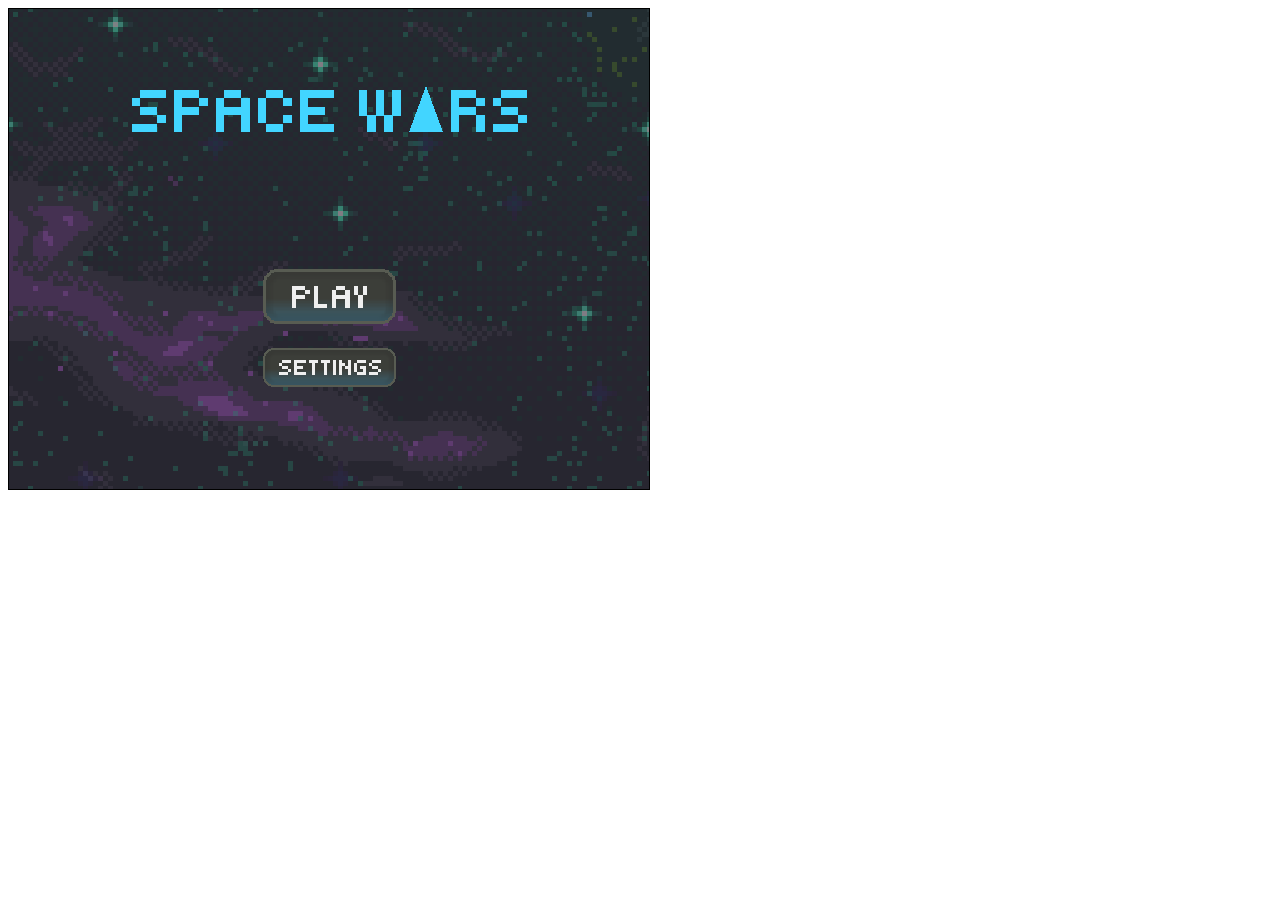
<file: index.html>
<!DOCTYPE html>
<html>
	<head>
		<meta http-equiv="Content-type" content="text/html; charset=utf-8">
		<title>Space Wars</title>
		<script src="js/jquery.min.js" type="text/javascript" charset="utf-8"></script>	
		<script src="js/Box2dWeb-2.1.a.3.min.js" type="text/javascript" charset="utf-8"></script>				
		<script src="js/game.js" type="text/javascript" charset="utf-8"></script>
		<link rel="stylesheet" href="styles.css" type="text/css" media="screen" charset="utf-8">
	</head>
	
	<body>
		<div id="gamecontainer">
			<canvas id="gamecanvas" width="640" height="480" class="gamelayer">			
			</canvas>
			
			<div id="scorescreen" class="gamelayer">
				<img src="images/icons/return.png" onclick="game.showLevelScreen();">
				<img id="togglemusic" src="images/icons/sound.png" onclick="game.toggleBackgroundMusic();">
				<img src="images/icons/prev.png" onclick="game.restartLevel();">
				<img src="images/icons/settings.png" onclick="game.showSettingsScreen();">
				<span id="score">Score: 0</span>
			</div>
			
			<div id="gamestartscreen" class="gamelayer">
				<img src="images/icons/play.png" alt="Play Game" onclick = "game.showLevelScreen();"><br>
				<img src="images/icons/settings.png" alt="Settings" onclick="game.showSettingsScreen();">
			</div>
			
			<div id="settingsscreen" class="gamelayer">
				<img src="images/icons/return.png" onclick="$('#settingsscreen').hide();" style="position: absolute; top: 20px; left: 20px; cursor: pointer;">
				<div class="settings-container">
					<h2>Settings</h2>
					<div class="setting-item">
						<label for="debugToggle">Show Physics Debug</label>
						<div class="toggle-container">
							<input type="checkbox" id="debugToggle" onchange="game.toggleDebugView();">
							<label for="debugToggle" class="toggle-label"></label>
						</div>
					</div>
					<div class="setting-item">
						<label for="volumeSlider">Game Volume</label>
						<input type="range" id="volumeSlider" min="0" max="100" value="100" onchange="game.setVolume(this.value);">
					</div>
				</div>
			</div>
			
			<div id="levelselectscreen" class="gamelayer">
			</div>
			
			<div id="loadingscreen" class="gamelayer">
				<div id="loadingmessage"></div>
			</div>
			
			<div id="endingscreen" class="gamelayer">
				<div>
					<p id="endingmessage">The Level Is Over Message</p>
					<p id="playcurrentlevel" onclick="game.restartLevel();"><img src="images/icons/prev.png"> Replay Current Level</p>				
					<p id="playnextlevel" onclick="game.startNextLevel();"><img src="images/icons/next.png"> Play Next Level </p>				
					<p id="returntolevelscreen"onclick="game.showLevelScreen();"><img src="images/icons/return.png"> Return to Level Screen</p>
				</div>
			</div>	
			
		</div>
		<canvas id="debugcanvas" width="1000" height="480" style="border:1px solid black;"></canvas>	
	</body>
</html>
</file>
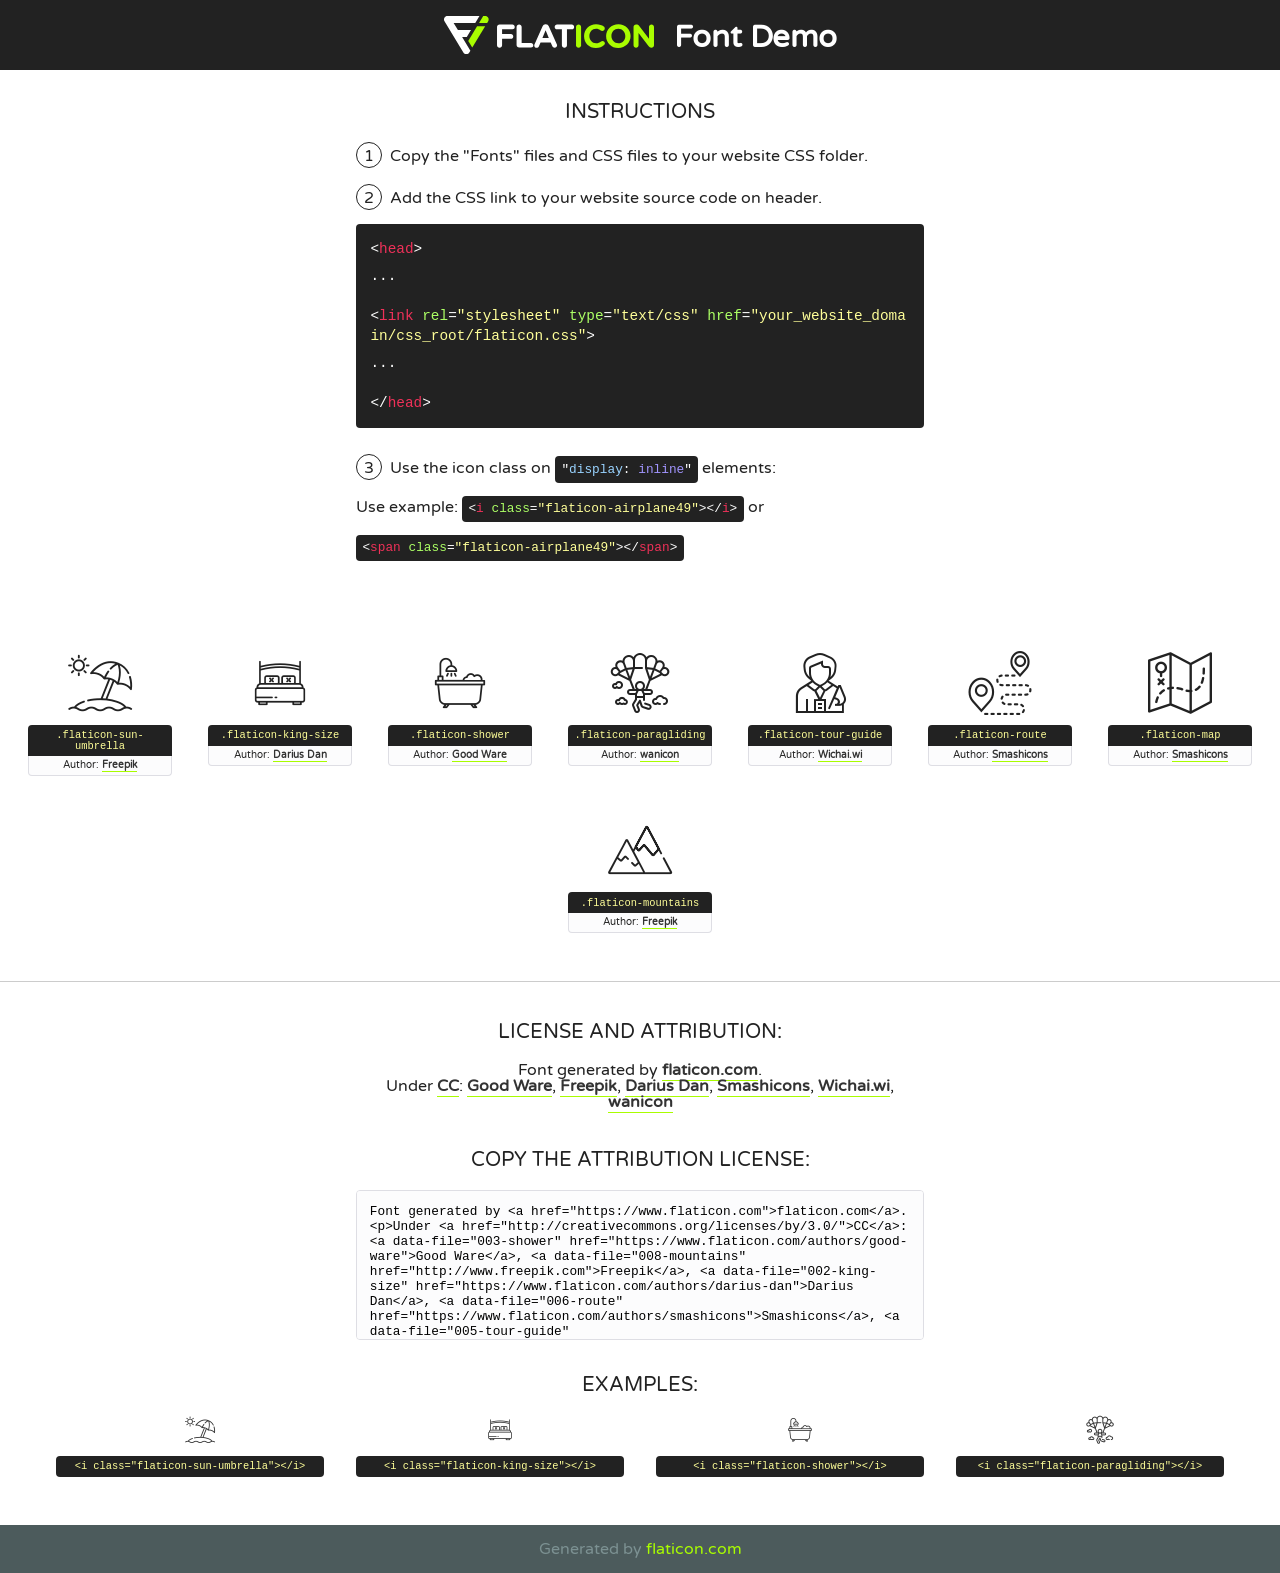
<file: Práctica 3/fonts/flaticon/font/flaticon.html>
<!DOCTYPE html>
<!--
  Flaticon icon font: Flaticon
  Creation date: 22/08/2019 02:16
-->
<html lang="es">

<head>
    <title>Flaticon WebFont</title>
    <link href="http://fonts.googleapis.com/css?family=Varela+Round" rel="stylesheet" type="text/css" />
    <link rel="stylesheet" type="text/css" href="flaticon.css">
    <meta charset="UTF-8">
    <style>
    html, body, div, span, applet, object, iframe,
    h1, h2, h3, h4, h5, h6, p, blockquote, pre,
    a, abbr, acronym, address, big, cite, code,
    del, dfn, em, img, ins, kbd, q, s, samp,
    small, strike, strong, sub, sup, tt, var,
    b, u, i, center,
    dl, dt, dd, ol, ul, li,
    fieldset, form, label, legend,
    table, caption, tbody, tfoot, thead, tr, th, td,
    article, aside, canvas, details, embed, 
    figure, figcaption, footer, header, hgroup, 
    menu, nav, output, ruby, section, summary,
    time, mark, audio, video {
        margin: 0;
        padding: 0;
        border: 0;
        font-size: 100%;
        font: inherit;
        vertical-align: baseline;
    }
    /* HTML5 display-role reset for older browsers */
    article, aside, details, figcaption, figure, 
    footer, header, hgroup, menu, nav, section {
        display: block;
    }
    body {
        line-height: 1;
    }
    ol, ul {
        list-style: none;
    }
    blockquote, q {
        quotes: none;
    }
    blockquote:before, blockquote:after,
    q:before, q:after {
        content: '';
        content: none;
    }
    table {
        border-collapse: collapse;
        border-spacing: 0;
    }
    body {
        font-family: 'Varela Round', Helvetica, Arial, sans-serif;
        font-size: 16px;
        color: #222;
    }
    a {
        color: #333;
        border-bottom: 1px solid #a9fd00;
        font-weight: bold;
        text-decoration: none;
    }
    * {
        -moz-box-sizing: border-box;
        -webkit-box-sizing: border-box;
        box-sizing: border-box;
        margin: 0;
        padding: 0;
    }
    [class^="flaticon-"]:before, [class*=" flaticon-"]:before, [class^="flaticon-"]:after, [class*=" flaticon-"]:after {
        font-family: Flaticon;
        font-size: 30px;
        font-style: normal;
        margin-left: 20px;
        color: #333;
    }
    .wrapper {
        max-width: 600px;
        margin: auto;
        padding: 0 1em;
    }
    .title {
        font-size: 1.25em;
        text-align: center;
        margin-bottom: 1em;
        text-transform: uppercase;
    }
    header {
        text-align: center;
        background-color: #222;
        color: #fff;
        padding: 1em;
    }
    header .logo {
        width: 210px;
        height: 38px;
        display: inline-block;
        vertical-align: middle;
        margin-right: 1em;
        border: none;
    }
    header strong {
        font-size: 1.95em;
        font-weight: bold;
        vertical-align: middle;
        margin-top: 5px;
        display: inline-block;
    }
    .demo {
        margin: 2em auto;
        line-height: 1.25em;
    }
    .demo ul li {
        margin-bottom: 1em;
    }
    .demo ul li .num {
        color: #222;
        border-radius: 20px;
        display: inline-block;
        width: 26px;
        padding: 3px;
        height: 26px;
        text-align: center;
        margin-right: 0.5em;
        border: 1px solid #222;
    }
    .demo ul li code {
        background-color: #222;
        border-radius: 4px;
        padding: 0.25em 0.5em;
        display: inline-block;
        color: #fff;
        font-family: Consolas,Monaco,Lucida Console,Liberation Mono,DejaVu Sans Mono,Bitstream Vera Sans Mono,Courier New, monospace;
        font-weight: lighter;
        margin-top: 1em;
        font-size: 0.8em;
        word-break: break-all;
    }
    .demo ul li code.big {
        padding: 1em;
        font-size: 0.9em;
    }
    .demo ul li code .red {
        color: #EF3159;
    }
    .demo ul li code .green {
        color: #ACFF65;
    }
    .demo ul li code .yellow {
        color: #FFFF99;
    }
    .demo ul li code .blue {
        color: #99D3FF;
    }
    .demo ul li code .purple {
        color: #A295FF;
    }
    .demo ul li code .dots {
        margin-top: 0.5em;
        display: block;
    }
    #glyphs {
        border-bottom: 1px solid #ccc;
        padding: 2em 0;
        text-align: center;
    }
    .glyph {
        display: inline-block;
        width: 9em;
        margin: 1em;
        text-align: center;
        vertical-align: top;
        background: #FFF;
    }
    .glyph .glyph-icon {
        padding: 10px;
        display: block;
        font-family:"Flaticon";
        font-size: 64px;
        line-height: 1;
    }
    .glyph .glyph-icon:before {
        font-size: 64px;
        color: #222;
        margin-left: 0;
    }
    .class-name {
        font-size: 0.65em;
        background-color: #222;
        color: #fff;
        border-radius: 4px 4px 0 0;
        padding: 0.5em;
        color: #FFFF99;
        font-family: Consolas,Monaco,Lucida Console,Liberation Mono,DejaVu Sans Mono,Bitstream Vera Sans Mono,Courier New, monospace;
    }
    .author-name {
        font-size: 0.6em;
        background-color: #fcfcfd;
        border: 1px solid #DEDEE4;
        border-top: 0;
        border-radius: 0 0 4px 4px;
        padding: 0.5em;
    }
    .class-name:last-child {
        font-size: 10px;
        color:#888;
    }
    .class-name:last-child a {
        font-size: 10px;
        color:#555;
    }
    .class-name:last-child a:hover {
        color:#a9fd00;
    }
    .glyph > input {
        display: block;
        width: 100px;
        margin: 5px auto;
        text-align: center;
        font-size: 12px;
        cursor: text;
    }
    .glyph > input.icon-input {
        font-family:"Flaticon";
        font-size: 16px;
        margin-bottom: 10px;
    }
    .attribution .title {
        margin-top: 2em;
    }
    .attribution textarea {
        background-color: #fcfcfd;
        padding: 1em;
        border: none;
        box-shadow: none;
        border: 1px solid #DEDEE4;
        border-radius: 4px;
        resize: none;
        width: 100%;
        height: 150px;
        font-size: 0.8em;
        font-family: Consolas,Monaco,Lucida Console,Liberation Mono,DejaVu Sans Mono,Bitstream Vera Sans Mono,Courier New, monospace;
        -webkit-appearance: none;
    }
    .iconsuse {
        margin: 2em auto;
        text-align: center;
        max-width: 1200px;
    }
    .iconsuse:after {
        content: '';
        display: table;
        clear: both;
    }
    .iconsuse .image {
        float: left;
        width: 25%;
        padding: 0 1em;
    }
    .iconsuse .image p {
        margin-bottom: 1em;
    }
    .iconsuse .image span {
        display: block;
        font-size: 0.65em;
        background-color: #222;
        color: #fff;
        border-radius: 4px;
        padding: 0.5em;
        color: #FFFF99;
        margin-top: 1em;
        font-family: Consolas,Monaco,Lucida Console,Liberation Mono,DejaVu Sans Mono,Bitstream Vera Sans Mono,Courier New, monospace;
    }
    #footer {
        text-align: center;
        background-color: #4C5B5C;
        color: #7c9192;
        padding: 1em;
    }
    #footer a {
        border: none;
        color: #a9fd00;
        font-weight: normal;
    }
    @media (max-width: 960px) {
        .iconsuse .image {
            width: 50%;
        }
    }
    @media (max-width: 560px) {
        .iconsuse .image {
            width: 100%;
        }
    }
    </style>
</head>

<body class="characters-off">
    <a href="#main-content" class="skip-link" style="position:absolute;left:-999px;top:auto;width:1px;height:1px;overflow:hidden;z-index:1000;">Saltar al contenido principal</a>
    <header role="banner">
        <a href="https://www.flaticon.com" target="_blank" class="logo" aria-label="Ir a flaticon.com">
            <svg version="1.1" xmlns="http://www.w3.org/2000/svg" xmlns:xlink="http://www.w3.org/1999/xlink" xmlns:a="http://ns.adobe.com/AdobeSVGViewerExtensions/3.0/" viewBox="0 0 560.875 102.036" enable-background="new 0 0 560.875 102.036" xml:space="preserve">
                <defs>
                </defs>
                <g>
                    <g class="letters">
                        <path fill="#ffffff" d="M141.596,29.675c0-3.777,2.985-6.767,6.764-6.767h34.438c3.426,0,6.15,2.728,6.15,6.15
                        c0,3.43-2.724,6.149-6.15,6.149h-27.674v13.091h23.719c3.429,0,6.151,2.724,6.151,6.15c0,3.43-2.723,6.149-6.151,6.149h-23.719
                        v17.574c0,3.773-2.986,6.761-6.764,6.761c-3.779,0-6.764-2.989-6.764-6.761V29.675z"></path>
                        <path fill="#ffffff" d="M193.844,29.149c0-3.781,2.985-6.767,6.764-6.767c3.776,0,6.763,2.985,6.763,6.767v42.957h25.039
                        c3.426,0,6.149,2.726,6.149,6.153c0,3.425-2.723,6.15-6.149,6.15h-31.802c-3.779,0-6.764-2.986-6.764-6.768V29.149z"></path>
                        <path fill="#ffffff" d="M241.891,75.71l21.438-48.407c1.492-3.341,4.215-5.357,7.906-5.357h0.792
                        c3.686,0,6.323,2.017,7.815,5.357l21.439,48.407c0.436,0.967,0.701,1.845,0.701,2.723c0,3.602-2.809,6.501-6.414,6.501
                        c-3.161,0-5.269-1.845-6.499-4.655l-4.132-9.661h-27.059l-4.301,10.102c-1.144,2.631-3.426,4.214-6.237,4.214
                        c-3.517,0-6.24-2.81-6.24-6.325C241.1,77.64,241.451,76.677,241.891,75.71z M279.932,58.666l-8.521-20.297l-8.526,20.297H279.932
                        z"></path>
                        <path fill="#ffffff" d="M314.864,35.387H301.86c-3.429,0-6.239-2.813-6.239-6.238c0-3.429,2.811-6.24,6.239-6.24h39.533
                        c3.426,0,6.237,2.811,6.237,6.24c0,3.425-2.811,6.238-6.237,6.238h-13.001v42.785c0,3.773-2.99,6.761-6.764,6.761
                        c-3.779,0-6.764-2.989-6.764-6.761V35.387z"></path>
                        <path fill="#A9FD00" d="M352.615,29.149c0-3.781,2.985-6.767,6.767-6.767c3.774,0,6.761,2.985,6.761,6.767v49.024
                        c0,3.773-2.987,6.761-6.761,6.761c-3.781,0-6.767-2.989-6.767-6.761V29.149z"></path>
                        <path fill="#A9FD00" d="M374.132,53.836v-0.179c0-17.481,13.178-31.801,32.065-31.801c9.22,0,15.459,2.458,20.557,6.238
                        c1.402,1.054,2.637,2.985,2.637,5.357c0,3.692-2.985,6.59-6.681,6.59c-1.845,0-3.071-0.702-4.044-1.319
                        c-3.776-2.813-7.729-4.393-12.562-4.393c-10.364,0-17.831,8.611-17.831,19.154v0.173c0,10.542,7.291,19.329,17.831,19.329
                        c5.715,0,9.492-1.756,13.359-4.834c1.049-0.874,2.458-1.491,4.039-1.491c3.429,0,6.325,2.813,6.325,6.236
                        c0,2.106-1.056,3.78-2.282,4.834c-5.539,4.834-12.036,7.733-21.878,7.733C387.572,85.464,374.132,71.493,374.132,53.836z"></path>
                        <path fill="#A9FD00" d="M433.009,53.836v-0.179c0-17.481,13.79-31.801,32.766-31.801c18.981,0,32.592,14.143,32.592,31.628v0.173
                        c0,17.483-13.785,31.807-32.769,31.807C446.625,85.464,433.009,71.32,433.009,53.836z M484.224,53.836v-0.179
                        c0-10.539-7.725-19.326-18.626-19.326c-10.893,0-18.449,8.611-18.449,19.154v0.173c0,10.542,7.73,19.329,18.626,19.329
                        C476.676,72.986,484.224,64.378,484.224,53.836z"></path>
                        <path fill="#A9FD00" d="M506.233,29.321c0-3.774,2.99-6.763,6.767-6.763h1.401c3.252,0,5.183,1.583,7.029,3.953l26.093,34.265
                        V29.059c0-3.692,2.99-6.677,6.681-6.677c3.683,0,6.671,2.985,6.671,6.677v48.934c0,3.78-2.987,6.765-6.764,6.765h-0.436
                        c-3.257,0-5.188-1.581-7.034-3.953l-27.056-35.492v32.944c0,3.687-2.985,6.676-6.678,6.676c-3.683,0-6.673-2.989-6.673-6.676
                        V29.321z"></path>
                    </g>
                    <g class="insignia">
                        <path fill="#ffffff" d="M48.372,56.137h12.517l11.156-18.537H37.186L25.688,18.539h57.825L94.668,0H9.271
                        C5.925,0,2.842,1.801,1.198,4.716c-1.644,2.907-1.593,6.482,0.134,9.343l50.38,83.501c1.678,2.781,4.689,4.476,7.938,4.476
                        c3.246,0,6.257-1.695,7.935-4.476l2.898-4.804L48.372,56.137z"></path>
                        <g class="i">
                            <path fill="#A9FD00" d="M93.575,18.539h0.031v0.004l21.652,0.004l2.705-4.488c1.727-2.861,1.778-6.436,0.133-9.343
                            C116.454,1.801,113.371,0,110.026,0h-5.294L93.575,18.539z"></path>
                            <polygon fill="#A9FD00" points="88.291,27.356 64.725,66.486 75.519,84.404 109.942,27.356"></polygon>
                        </g>
                    </g>
                </g>
            </svg>
        </a>
        <strong>Font Demo</strong>
    </header>
    <main id="main-content">
    <section class="demo wrapper" aria-label="Instrucciones de uso">

        <p class="title">Instructions</p>

        <ul>
            <li>
                <span class="num">1</span>Copy the "Fonts" files and CSS files to your website CSS folder.
            </li>
            <li>
                <span class="num">2</span>Add the CSS link to your website source code on header.
                <code class="big">
                    &lt;<span class="red">head</span>&gt;
                    <br/><span class="dots">...</span>
                    <br/>&lt;<span class="red">link</span> <span class="green">rel</span>=<span class="yellow">"stylesheet"</span> <span class="green">type</span>=<span class="yellow">"text/css"</span> <span class="green">href</span>=<span class="yellow">"your_website_domain/css_root/flaticon.css"</span>&gt;
                    <br/><span class="dots">...</span>
                    <br/>&lt;/<span class="red">head</span>&gt;
                </code>
            </li>

            <li>
                <p>
                    <span class="num">3</span>Use the icon class on <code>"<span class="blue">display</span>:<span class="purple"> inline</span>"</code> elements:
                    <br />
                    Use example: <code>&lt;<span class="red">i</span> <span class="green">class</span>=<span class="yellow">&quot;flaticon-airplane49&quot;</span>&gt;&lt;/<span class="red">i</span>&gt;</code> or <code>&lt;<span class="red">span</span> <span class="green">class</span>=<span class="yellow">&quot;flaticon-airplane49&quot;</span>&gt;&lt;/<span class="red">span</span>&gt;</code>
            </li>
        </ul>

    </section>




   <section id="glyphs" aria-label="Lista de iconos">          
    
      
        <div class="glyph"><div class="glyph-icon flaticon-sun-umbrella" tabindex="0" aria-label="Icono sun umbrella"></div>
            <div class="class-name">.flaticon-sun-umbrella</div>
            <div class="author-name">Author: <a data-file="001-sun-umbrella" href="http://www.freepik.com">Freepik</a> </div> 
        </div>        
        
        <div class="glyph"><div class="glyph-icon flaticon-king-size" tabindex="0" aria-label="Icono king size"></div>
            <div class="class-name">.flaticon-king-size</div>
            <div class="author-name">Author: <a data-file="002-king-size" href="https://www.flaticon.com/authors/darius-dan">Darius Dan</a> </div> 
        </div>        
        
        <div class="glyph"><div class="glyph-icon flaticon-shower" tabindex="0" aria-label="Icono shower"></div>
            <div class="class-name">.flaticon-shower</div>
            <div class="author-name">Author: <a data-file="003-shower" href="https://www.flaticon.com/authors/good-ware">Good Ware</a> </div> 
        </div>        
        
        <div class="glyph"><div class="glyph-icon flaticon-paragliding" tabindex="0" aria-label="Icono paragliding"></div>
            <div class="class-name">.flaticon-paragliding</div>
            <div class="author-name">Author: <a data-file="004-paragliding" href="https://www.flaticon.com/authors/wanicon">wanicon</a> </div> 
        </div>        
        
        <div class="glyph"><div class="glyph-icon flaticon-tour-guide" tabindex="0" aria-label="Icono tour guide"></div>
            <div class="class-name">.flaticon-tour-guide</div>
            <div class="author-name">Author: <a data-file="005-tour-guide" href="https://www.flaticon.com/authors/wichaiwi">Wichai.wi</a> </div> 
        </div>        
        
        <div class="glyph"><div class="glyph-icon flaticon-route" tabindex="0" aria-label="Icono route"></div>
            <div class="class-name">.flaticon-route</div>
            <div class="author-name">Author: <a data-file="006-route" href="https://www.flaticon.com/authors/smashicons">Smashicons</a> </div> 
        </div>        
        
        <div class="glyph"><div class="glyph-icon flaticon-map" tabindex="0" aria-label="Icono map"></div>
            <div class="class-name">.flaticon-map</div>
            <div class="author-name">Author: <a data-file="007-map" href="https://www.flaticon.com/authors/smashicons">Smashicons</a> </div> 
        </div>        
        
        <div class="glyph"><div class="glyph-icon flaticon-mountains" tabindex="0" aria-label="Icono mountains"></div>
            <div class="class-name">.flaticon-mountains</div>
            <div class="author-name">Author: <a data-file="008-mountains" href="http://www.freepik.com">Freepik</a> </div> 
        </div>        
        

    </section>



    <section class="attribution wrapper" style="text-align:center;">

      <div class="title">License and attribution:</div><div class="attrDiv">Font generated by <a href="https://www.flaticon.com">flaticon.com</a>. <div><p>Under <a href="http://creativecommons.org/licenses/by/3.0/">CC</a>: <a data-file="003-shower" href="https://www.flaticon.com/authors/good-ware">Good Ware</a>, <a data-file="008-mountains" href="http://www.freepik.com">Freepik</a>, <a data-file="002-king-size" href="https://www.flaticon.com/authors/darius-dan">Darius Dan</a>, <a data-file="006-route" href="https://www.flaticon.com/authors/smashicons">Smashicons</a>, <a data-file="005-tour-guide" href="https://www.flaticon.com/authors/wichaiwi">Wichai.wi</a>, <a data-file="004-paragliding" href="https://www.flaticon.com/authors/wanicon">wanicon</a></p>  </div>
      </div>
      <div class="title">Copy the Attribution License:</div>

    <textarea onclick="this.focus();this.select();">Font generated by &lt;a href=&quot;https://www.flaticon.com&quot;&gt;flaticon.com&lt;/a&gt;. <p>Under <a href="http://creativecommons.org/licenses/by/3.0/">CC</a>: <a data-file="003-shower" href="https://www.flaticon.com/authors/good-ware">Good Ware</a>, <a data-file="008-mountains" href="http://www.freepik.com">Freepik</a>, <a data-file="002-king-size" href="https://www.flaticon.com/authors/darius-dan">Darius Dan</a>, <a data-file="006-route" href="https://www.flaticon.com/authors/smashicons">Smashicons</a>, <a data-file="005-tour-guide" href="https://www.flaticon.com/authors/wichaiwi">Wichai.wi</a>, <a data-file="004-paragliding" href="https://www.flaticon.com/authors/wanicon">wanicon</a></p>  
     </textarea>

    </section>

    <section class="iconsuse" aria-label="Ejemplos de uso de iconos">

          <div class="title">Examples:</div>            
             
            <div class="image">
                <p>
                    <i class="glyph-icon flaticon-sun-umbrella" tabindex="0" aria-label="Icono sun umbrella"></i> 
                    <span>&lt;i class=&quot;flaticon-sun-umbrella&quot;&gt;&lt;/i&gt;</span>
                </p>
            </div>
            
            <div class="image">
                <p>
                    <i class="glyph-icon flaticon-king-size" tabindex="0" aria-label="Icono king size"></i> 
                    <span>&lt;i class=&quot;flaticon-king-size&quot;&gt;&lt;/i&gt;</span>
                </p>
            </div>
            
            <div class="image">
                <p>
                    <i class="glyph-icon flaticon-shower" tabindex="0" aria-label="Icono shower"></i> 
                    <span>&lt;i class=&quot;flaticon-shower&quot;&gt;&lt;/i&gt;</span>
                </p>
            </div>
            
            <div class="image">
                <p>
                    <i class="glyph-icon flaticon-paragliding" tabindex="0" aria-label="Icono paragliding"></i> 
                    <span>&lt;i class=&quot;flaticon-paragliding&quot;&gt;&lt;/i&gt;</span>
                </p>
            </div>
                       
        </div>
                            
    </section>

</main>
<div id="footer" role="contentinfo">
    <div>Generated by <a href="https://www.flaticon.com">flaticon.com</a>
    </div>
</div>
</body>
</html>
</file>
<file: styles.css>
#gamecontainer {
	width:640px;
	height:480px;
	background: url(images/splashscreen.png);
	border: 1px solid black;
}

.gamelayer {
	width:640px;
	height:480px;
	position:absolute;
	display:none;
}

/* Pantalla del menú de incio del juego */
#gamestartscreen {
	padding-top:250px;
	text-align:center;
}

#gamestartscreen img {
	margin:10px;
	cursor:pointer;
}

/* Pantalla de selección de nivel */
#levelselectscreen {
	padding-top:150px;
	padding-left:50px;	
}

#levelselectscreen input {
	margin:20px;
	cursor:pointer;
	background:url(images/icons/level.png) no-repeat;
	color:yellow;
	font-size: 20px;
	width:64px;
	height:64px;
	border:0;
}

/* Pantalla de carga */
#loadingscreen {
	background:rgba(100,100,100,0.3);	
}

#loadingmessage {
    margin-top:400px;
	text-align:center;
	height:48px;
	color:white;
	background:url(images/loader.gif) no-repeat center;
	font:12px Arial;
}

/* Pantalla de puntuación */
#scorescreen  {
    height:60px;
    font: 32px Comic Sans MS;
    text-shadow: 0 0 2px #000;
	color:white;
}

#scorescreen img{
    opacity:0.6;
    top:10px;
    position:relative;
    padding-left:10px;
    cursor:pointer;
}

#scorescreen #score {
	position:absolute;
	top:5px;
	right:20px;
}

/* Pantalla de finalización */
endingscreen {
	text-align:center;	
}

#endingscreen div {
	height:430px;
	padding-top:50px;
	border:1px;
	background:rgba(1,1,1,0.5);
	text-align:left;
	padding-left:100px;
}

#endingscreen p  {    
    font: 20px Comic Sans MS;
    text-shadow: 0 0 2px #000;
	color:white;
}

#endingscreen p img{
	top:10px;
	position:relative;
	cursor:pointer;
}

#endingscreen #endingmessage  {    
    font: 32px Comic Sans MS;
    text-shadow: 0 0 2px #000;
	color:white;
}

#settingsscreen {
    background-color: rgba(0, 0, 0, 0.7);
    display: flex;
    justify-content: center;
    align-items: center;
    z-index: 1000;
}

.settings-container {
    background: url(images/icons/settingsCard.png) no-repeat center;
    width: 480px;
    height: 420px;
    padding: 30px;
    display: flex;
    flex-direction: column;
    align-items: center;
    justify-content: center;
    position: relative;
}

.settings-container img[src*="return"] {
    position: absolute;
    top: 20px;
    left: 20px;
    cursor: pointer;
}

.settings-container h2 {
    margin: 0 0 40px 0;
    color: white;
    text-align: center;
    font-size: 28px;
    font-family: 'Segoe UI', 'Roboto', 'Helvetica Neue', Arial, sans-serif;
    text-shadow: 0 0 2px #000;
    letter-spacing: 1px;
    font-weight: 300;
}

.setting-item {
    margin: 15px 0;
    display: flex;
    justify-content: space-between;
    align-items: center;
    width: 80%;
}

.setting-item label {
    color: white;
    font-size: 18px;
    font-family: 'Segoe UI', 'Roboto', 'Helvetica Neue', Arial, sans-serif;
    text-shadow: 0 0 2px #000;
    letter-spacing: 0.5px;
    font-weight: 400;
}

.toggle-container {
    position: relative;
    width: 90px;
    height: 39px;
}

.toggle-container input[type="checkbox"] {
    display: none;
}

.toggle-label {
    display: block;
    width: 90px;
    height: 39px;
    background: url(images/icons/toggleOff.png) no-repeat;
    cursor: pointer;
}

.toggle-container input[type="checkbox"]:checked + .toggle-label {
    background: url(images/icons/toggleOn.png) no-repeat;
}

.setting-item input[type="range"] {
    width: 200px;
    height: 25px;
    -webkit-appearance: none;
    background: transparent;
}

.setting-item input[type="range"]::-webkit-slider-thumb {
    -webkit-appearance: none;
    height: 25px;
    width: 25px;
    border-radius: 50%;
    background: #5797FF;
    cursor: pointer;
    margin-top: -10px;
}

.setting-item input[type="range"]::-webkit-slider-runnable-track {
    width: 100%;
    height: 5px;
    background: #ddd;
    border-radius: 3px;
}

.setting-item input[type="range"]:focus {
    outline: none;
}

.setting-item input[type="range"]:focus::-webkit-slider-runnable-track {
    background: #ccc;
}
</file>
<file: Práctica 3/fonts/flaticon/font/flaticon.css>
/*
  	Flaticon icon font: Flaticon
  	Creation date: 22/08/2019 02:16
  	*/

@font-face {
  font-family: "Flaticon";
  src: url("./Flaticon.eot");
  src: url("./Flaticon.eot?#iefix") format("embedded-opentype"),
       url("./Flaticon.woff2") format("woff2"),
       url("./Flaticon.woff") format("woff"),
       url("./Flaticon.ttf") format("truetype"),
       url("./Flaticon.svg#Flaticon") format("svg");
  font-weight: normal;
  font-style: normal;
}

@media screen and (-webkit-min-device-pixel-ratio:0) {
  @font-face {
    font-family: "Flaticon";
    src: url("./Flaticon.svg#Flaticon") format("svg");
  }
}

[class^="flaticon-"]:before, [class*=" flaticon-"]:before,
[class^="flaticon-"]:after, [class*=" flaticon-"]:after {   
  font-family: Flaticon;
        font-size: 20px;
font-style: normal;
margin-left: 20px;
}

.flaticon-sun-umbrella:before { content: "\f100"; }
.flaticon-king-size:before { content: "\f101"; }
.flaticon-shower:before { content: "\f102"; }
.flaticon-paragliding:before { content: "\f103"; }
.flaticon-tour-guide:before { content: "\f104"; }
.flaticon-route:before { content: "\f105"; }
.flaticon-map:before { content: "\f106"; }
.flaticon-mountains:before { content: "\f107"; }
</file>
